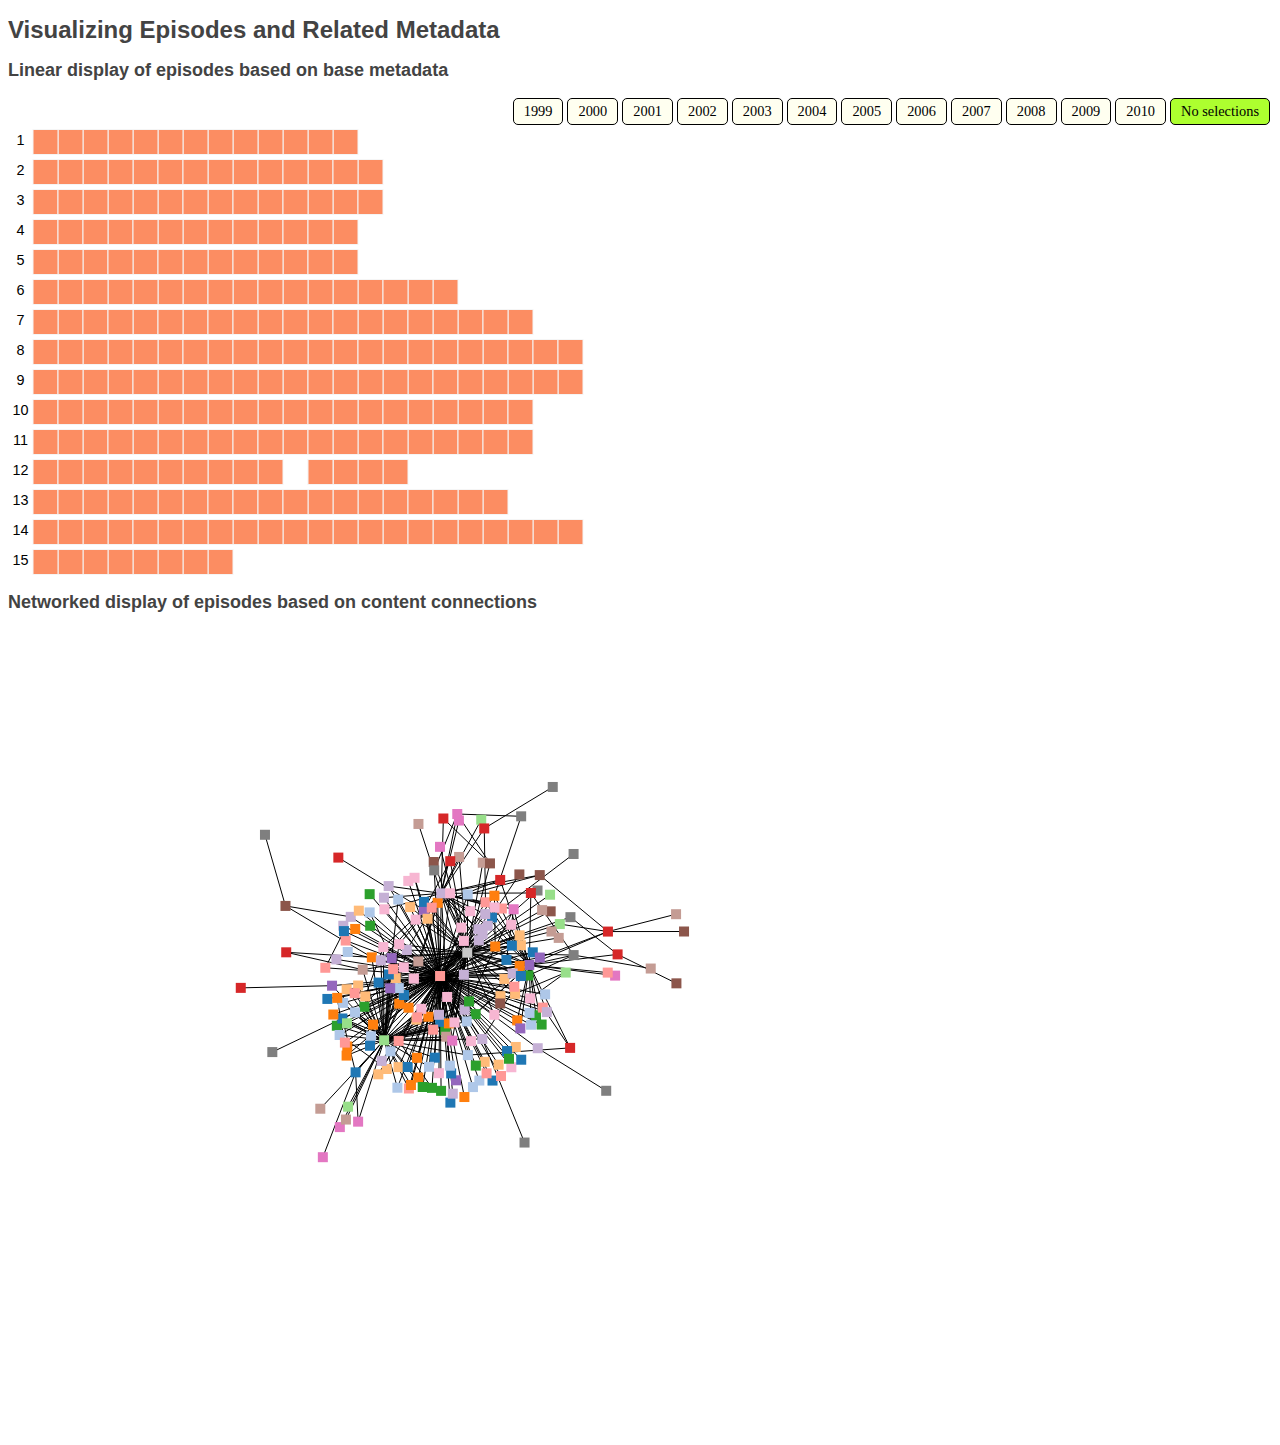
<file: WebApp/index.html>
<!doctype html>
<html>
	<head>
		<meta charset='utf-8'/>
		<title>Visualizing TV Episodes</title>
		<link rel="stylesheet" type="text/css" href="css/style.css"/>
	</head>
	<body>
		<h1>Visualizing Episodes and Related Metadata</h1>
		<h2>Linear display of episodes based on base metadata</h2>
		<section id="linear_episodes" class="clearfix">
			<aside id="linear_controls"></aside>
		</section>

		<h2>Networked display of episodes based on content connections</h2>
		<section id="network_episodes" class="clearfix"></section>
		<script type="text/javascript" src="js/d3/d3.min.js"></script>
		<script type="text/javascript" src="js/main.js"></script>
		<script type="text/javascript" src="js/network.js"></script>
	</body>
</html>
</file>
<file: WebApp/css/style.css>
body {
	font: 12px Roboto, sans-serif;
	color: #434343;
}

/*Clearfix From Bootstrap*/
.clearfix{*zoom:1;}.clearfix:before,.clearfix:after{display:table;content:"";line-height:0;}
.clearfix:after{clear:both;}
aside {
	float: right;
	clear: right;
}

svg {
	float: left;
	clear: left;
}

svg text {
  font-size: 1.2em;
  text-anchor: middle;
}

svg g text {
	fill: ivory;
}

div {
	background : whitesmoke;
	border: 1px solid #434343;
	color: #434343;
}


/*#0D2C3B,#103242,#12384A,#153E52,
#184459,#1A4A61,#1D5169,#205771,
#235E79,#266481,#296B8A,#2C7192,
#2F789B,#327FA3,#3586AC*/

#linear_episodes rect {
	fill: #fdcdac;
	stroke: whitesmoke;
}

#linear_episodes rect.active {
	fill: #fc8d62;
}


button {
	background: ivory;
	border: 1px solid black;
	border-radius: 5px;
	padding: 4px 10px;
	margin: 2px;
	font: 1.2em Roboto;
	float: left;
}

button.selected {
	background: greenyellow;
}
</file>
